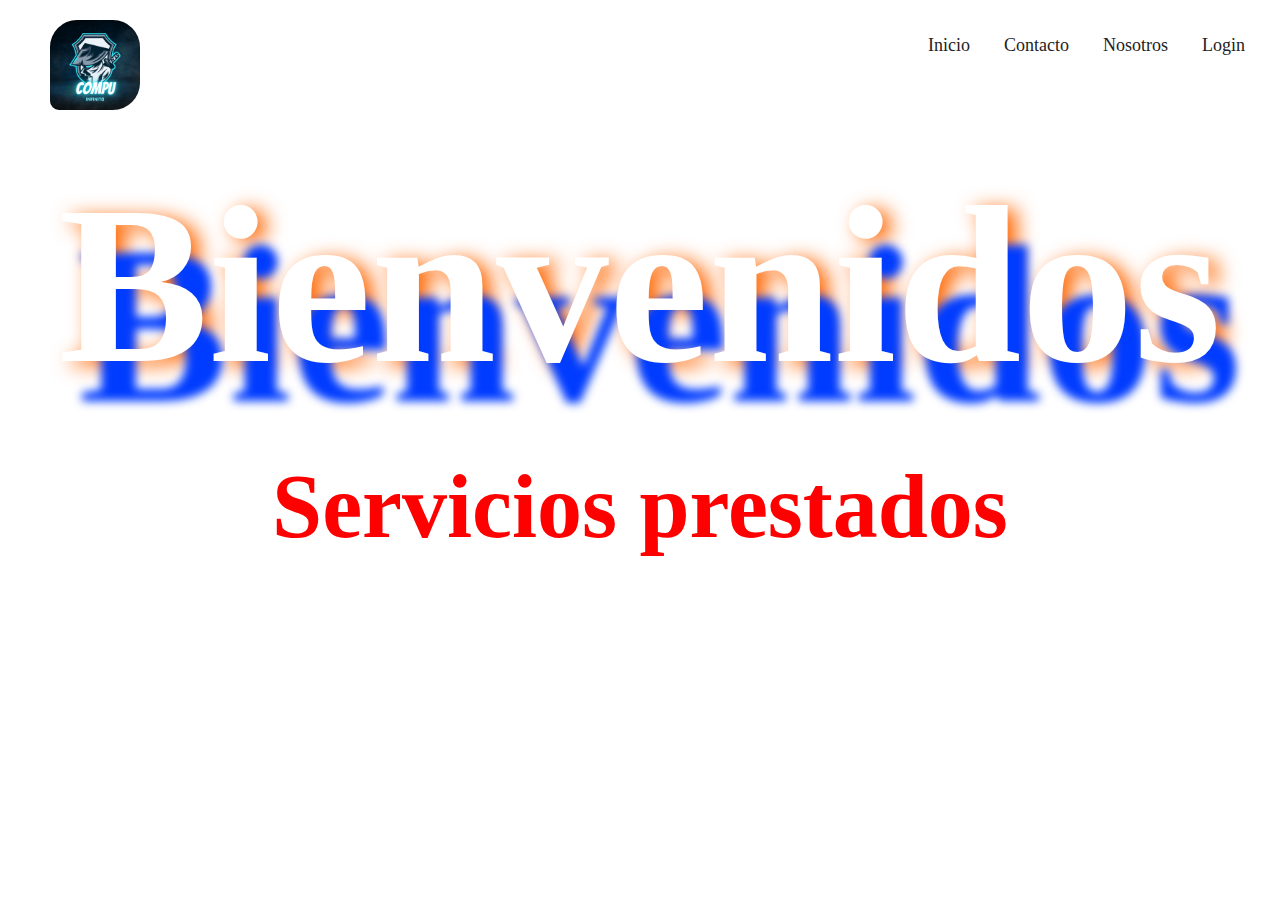
<file: index.html>
<!DOCTYPE html>
<html lang="es">
<head>
    <meta charset="UTF-8">
    <meta http-equiv="X-UA-Compatible" content="IE=edge">
    <meta name="viewport" content="width=device-width, initial-scale=1.0">
    <link rel="shortcut icon" href="/imagenes/computadora.png" type="image/x-icon">
    <link rel="stylesheet" href="estilos/index.css">
    <title>CompuInfinito</title>
</head> 
<body>  
    <nav> 
       
              
        <a href="index.html"class="enlace">
            <img src="/imagenes/logo2.png" alt=""class="logo">         
        </a>
        <ul>
            <li><a href="index.html" class="active ">Inicio</a></li>
            <li><a href="contacto.html">Contacto </a></li>
            <li><a href="nosotros.html">Nosotros</a></li>
            <li><a href="login.html">Login</a></li>
        </ul>
        </nav>  
        <div class="conteiner">          
            <h1>Bienvenidos</h1>
                <ul class="servicio">
                    <h2>
                        Servicios prestados
                    </h2>
                <li>Mantenimiento de computadoras</li>
                <li>Formatiada de equipos </li>
                <li>Copia de seguridad </li> 
                <li>Instalacion de programas </li>
              </ul>
            
        </div>
    
    
</body>
</html>
</file>
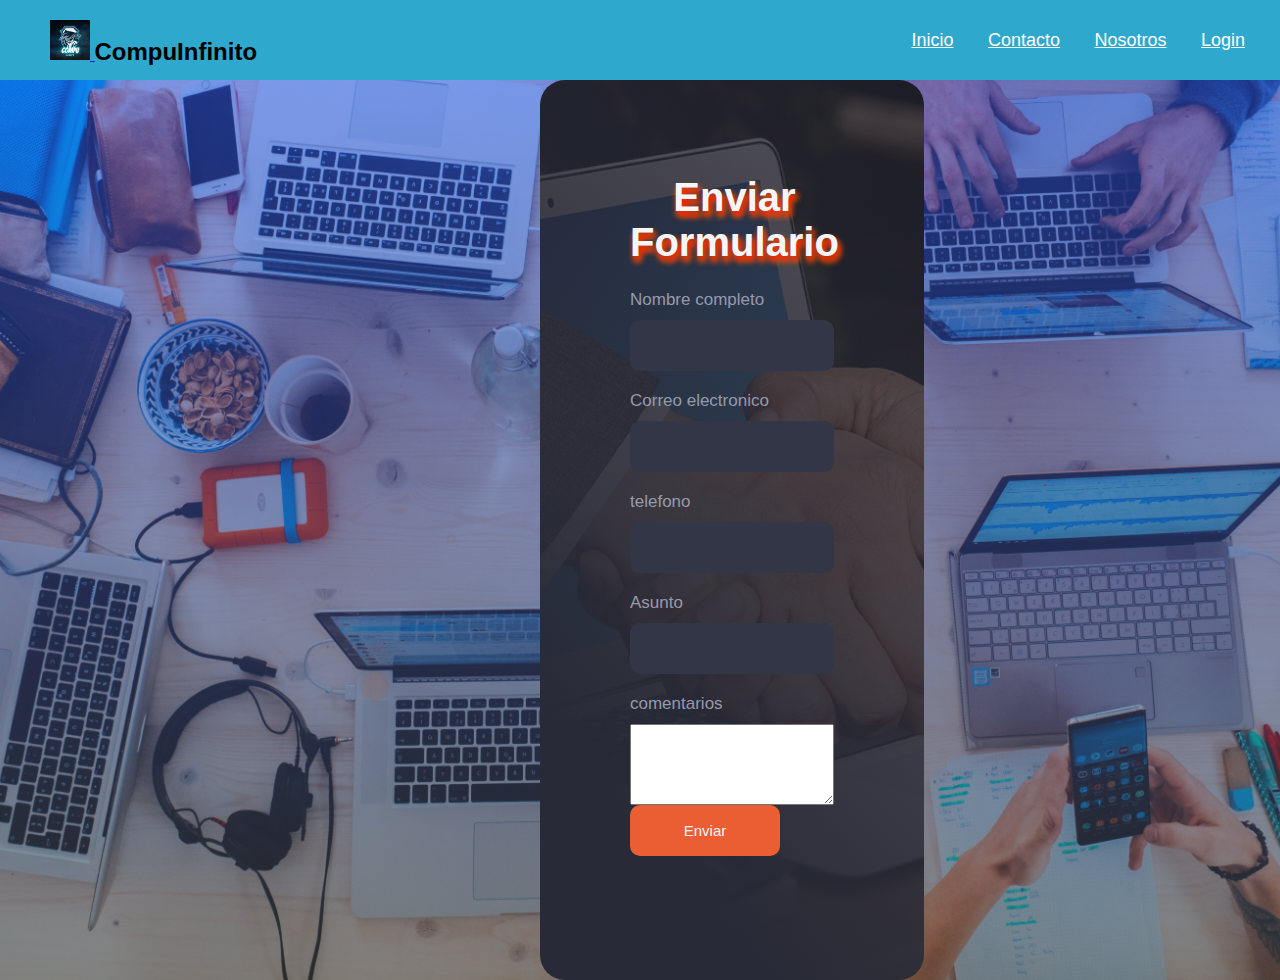
<file: contacto.html>
<!DOCTYPE html>
<html lang="es">
<head>
    <meta charset="UTF-8">
    <meta http-equiv="X-UA-Compatible" content="IE=edge">
    <meta name="viewport" content="width=device-width, initial-scale=1.0">
    <link rel="shortcut icon" href="/imagenes/computadora.png" type="image/x-icon">
    <link rel="stylesheet" href="estilos/contacto.css">

    <title>CompuInfinito</title>
</head> 
<body> 
    <nav> 
       
              
        <a href="index.html"class="enlace">
            <img src="/imagenes/logo2.png" alt=""class="logo"> <h2>CompuInfinito</h2>
          
        </a>
        <ul>
            <li><a href="index.html" class="active ">Inicio</a></li>
            <li><a href="contacto.html">Contacto </a></li>
            <li><a href="nosotros.html">Nosotros</a></li>
            <li><a href="login.html">Login</a></li>
        </ul>
        </nav> 
    </header>  
    <div class="formulario">

        <h2>Enviar Formulario</h2>

        <form action="https://formsubmit.co/elmueca611201@gmail.com" method="POST">
            <label for="name">Nombre completo</label>
            <input type="text"name="name" id="name" required>

            <label for="email">Correo electronico</label>
            <input type="email"name="email" id="email" required>

            <label for="number">telefono</label>
            <input type="number" name="number" id="number" required>

            <label for="subject">Asunto</label>
            <input type="text" name="subject" id="subject" required >

            <label for="coments">comentarios</label>
            <textarea name="coments" id="coments" cols="30" rows="5"></textarea>
            <input class="boton" type="submit" value="Enviar">

            <input type="hidden"name="_next" value="http://127.0.0.1:5500/contacto.html">

            <input type="hidden" name="_captcha" value="false">
        </form>

    </div>    
</body>
</html>
</file>
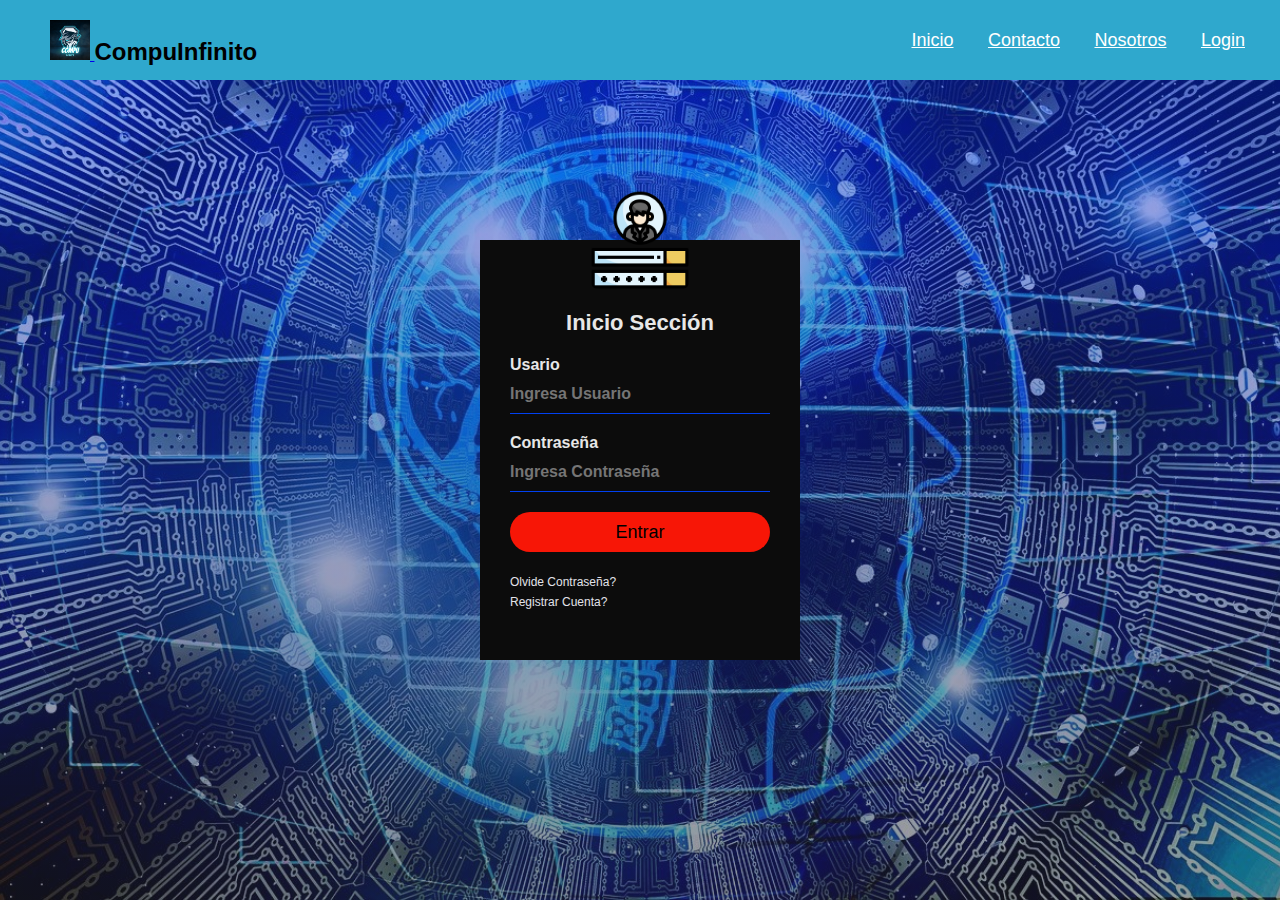
<file: login.html>
<!DOCTYPE html>
<html lang="es">
<head>
    <meta charset="UTF-8">
    <meta http-equiv="X-UA-Compatible" content="IE=edge">
    <meta name="viewport" content="width=device-width, initial-scale=1.0">
    <link rel="shortcut icon" href="/imagenes/computadora.png" type="image/x-icon">
    <link rel="stylesheet" href="/estilos/login.css">
    <title>CompuInfinito</title>
</head> 
<body>  
    <nav>           
        <a href="index.html"class="enlace">
        <img src="/imagenes/logo2.png" alt=""class="logo"> <h2>CompuInfinito</h2>
        </a>
        <ul>
            <li><a href="index.html" class="active ">Inicio</a></li>
            <li><a href="contacto.html">Contacto </a></li>
            <li><a href="nosotros.html">Nosotros</a></li>
            <li><a href="login.html">Login</a></li>
        </ul>
        </nav> 
    <main> 
        <div class="login">
            <img class="avatar"   src="imagenes/login2.png" alt="">
            <h1>Inicio Sección</h1>
            <form>
                <!-- username -->
                <label for="username">Usario</label>
                <input type="text"placeholder="Ingresa Usuario">
                <!-- password-->
                <label for="password">Contraseña</label>
                <input type="password"placeholder="Ingresa Contraseña">
    
                <input type="submit" value="Entrar">
    
                <a href="#">Olvide Contraseña?</a><br>
                <a href="#">Registrar Cuenta?</a>
            </form>
        </div> 
            
            
        </main>
</body>
</html>
</file>
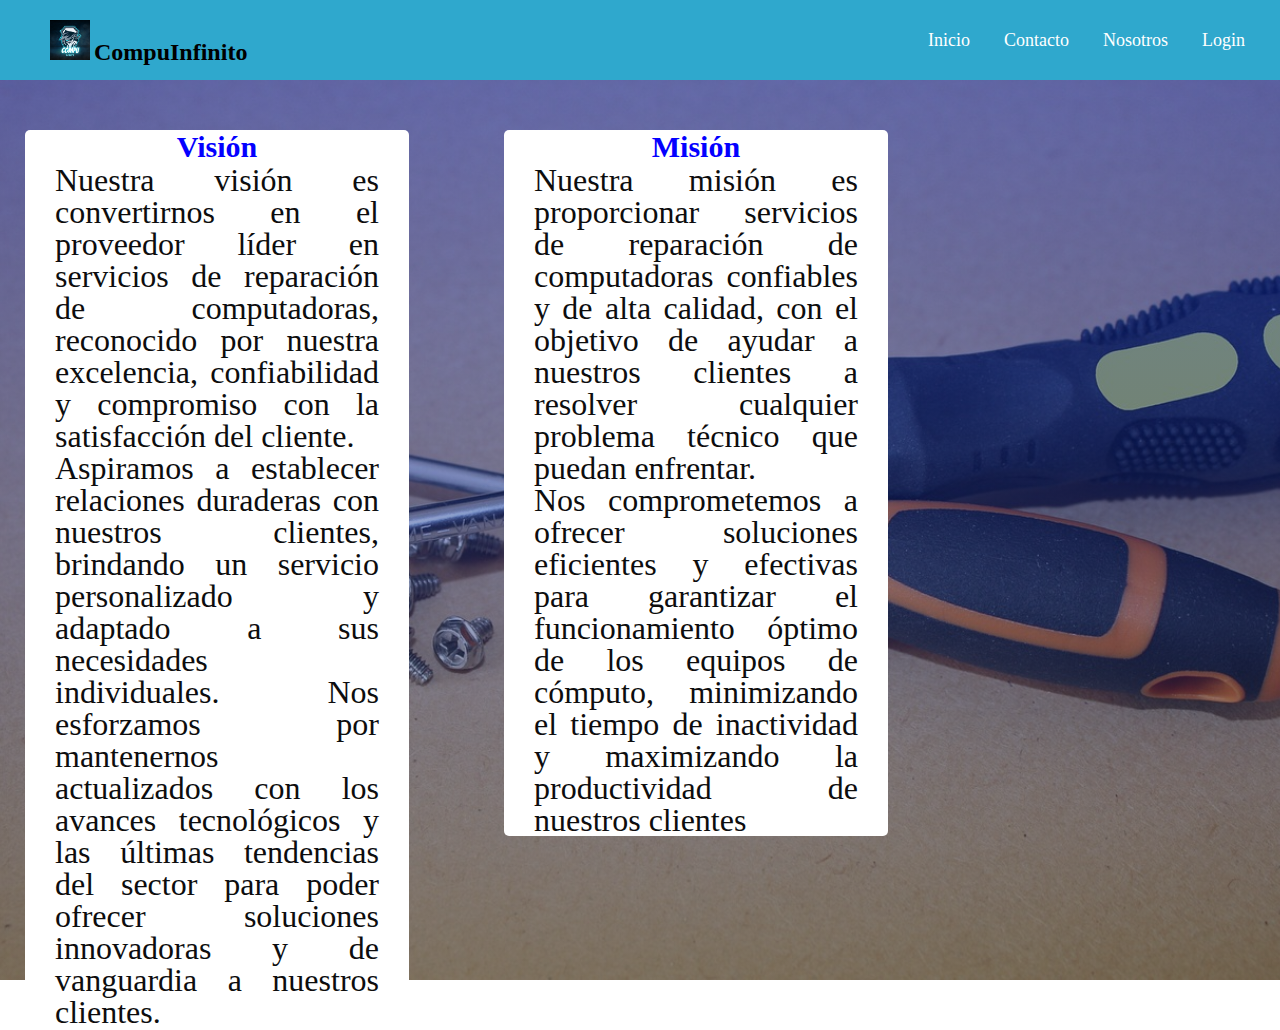
<file: nosotros.html>
<!DOCTYPE html>
<html lang="es">
<head>
    <meta charset="UTF-8">
    <meta http-equiv="X-UA-Compatible" content="IE=edge">
    <meta name="viewport" content="width=device-width, initial-scale=1.0">
    <link rel="shortcut icon" href="/imagenes/computadora.png" type="image/x-icon">
    <link rel="stylesheet" href="estilos/nosotros.css">   
    <title>CompuInfinito</title>
</head> 
<body>  
    <nav> 
       
              
        <a href="index.html"class="enlace">
            <img src="/imagenes/logo2.png" alt=""class="logo"> <h2>CompuInfinito</h2>
          
        </a>
        <ul>
            <li><a href="index.html" class="active ">Inicio</a></li>
            <li><a href="contacto.html">Contacto </a></li>
            <li><a href="nosotros.html">Nosotros</a></li>
            <li><a href="login.html">Login</a></li>
        </ul>
        </nav> 
    <main>                
        <section>
            <article class="mision">
            <h3>Misión</h3>
            <p>
                Nuestra misión es proporcionar servicios de reparación de computadoras confiables y de alta calidad, 
                con el objetivo de ayudar a nuestros clientes a resolver cualquier problema técnico que puedan enfrentar.<br>
                Nos comprometemos a ofrecer soluciones eficientes y efectivas para garantizar 
                el funcionamiento óptimo de los equipos de cómputo, minimizando el tiempo de inactividad y maximizando la productividad de nuestros clientes</p>
        </article>
                <article class="vision">
                    <h3>Visión</h3>
                    <p>
                        Nuestra visión es convertirnos en el proveedor líder en servicios de reparación de computadoras, reconocido por nuestra excelencia, confiabilidad y compromiso con la satisfacción del cliente.<br>
                        Aspiramos a establecer relaciones duraderas con nuestros clientes, brindando un servicio personalizado y adaptado a sus necesidades individuales. Nos esforzamos por mantenernos actualizados 
                        con los avances tecnológicos y las últimas tendencias del sector 
                        para poder ofrecer soluciones innovadoras y de vanguardia a nuestros clientes.</p>
                </article>
            </article>
        </section>
    </main>
</body>
</html>
</file>
<file: estilos/index.css>
*{
    padding: 0;
    margin: 0;
    text-decoration: none;
    list-style: none;
    box-sizing: border-box;
}

nav{
    height: 130px;
    width: 100%;
}
.enlace{
    position: absolute;
    padding: 20px 50px;
   
}
.logo{
    height: 90px;
    width: calc(50px- 50px);
    border-radius: 30% 30% 30% 10%;
}
h2{
    display: inline-block;
    margin: 5px 0;
    justify-content: center;
    text-align: center;
    color: black;
}
nav ul{
    float: right;
    margin-right: 20px;
}
nav ul li{
    display: inline-block;
    line-height: 80px;
    margin: 5px 5px;
}
nav ul li a{
    color: #242222;
    font-size: 18px;
    padding: 5px 10px;
    border-radius: 3px;
    text-transform:capitalize;
    text-align: center;
}
 li a:hover{
    background: #000090;
    transition: .5s;
}
body{
    background: white;
    height: calc(100vh - 80px);
    width: 100%;
    height: 100vh;
    

}
.conteiner h1{
    font-size: 25vh;
    text-align: center;
    justify-content: center;
    align-items: center;
    color: white;
    margin-left: 15px 15px;
    padding: 25px;
    text-shadow: 20px 40px 10px rgb(0, 60, 255) , 9px 4px 20px rgb(255, 102, 0);
}
 .conteiner {
    font-size: 35px;
    font-weight: bold;
    display: block;
    justify-content: center;
    align-items: center; 
    text-align: center;
   
}
.servicio{
    border-bottom-left-radius: 50%;
   border-bottom-right-radius:50%;
   border-top-right-radius: 50%;
   border-top-left-radius: 50%;
    margin: 5px;
    padding: 5px;
   
   
}
.conteiner h2{
    color: red;
    font-weight: bold;
    font-size: 10vh;
}
.conteiner{
    color: #fff;
    font-weight: bold;
   
}

@media screen and (max-width:480px){
    .enlace{
        padding-left: 20px;
    }
    nav ul li a{
        font-size: 16px;
        display: grid;
        place-items: center;
    }
    
}

@media screen and (min-width: 200px) and (max-width: 999px){
        .enlace{
        margin: 5px ;
        padding: 0 35px;
        
        display: inline-block;
      
        padding-left: 0;
        padding-right: 0;
    }
    body{
        width: 100%;
        height: 100vh;
    }
   
    ul{
        position: fixed;
        width: 100;
        height: 100vh;
        padding-top: 5px 0;
        margin-top: 15px 0;
        top: 0;
        left: 0;
        text-align: center;
        transition: all .5s;
    }
    nav ul li{
        display: inline-block;
        margin: 50px 0;
        top: 50px;
        line-height: 30px;
    }
    nav ul li a{
        font-size: 20px;
        align-items: center;
        text-align: center;
        justify-content: center;
        position: relative;

    }
    li a:hover{
        background: none;
        color: red;
    }
    .conteiner h1{
      width: 10%;
      font-size: 7vh;
      justify-content: center;
      align-items: center;
      text-align: center;
    }
     .conteiner {
       width:100%;
      
       
    }
    .servicio{
        width: 100%;
       height: 100vh; 
        top:30vh;
        font-size: 24px;
       
          
    } 
    .servicio h2{
        font-size: 24px;
    }
    .conteiner{
        color: #fff;
        font-weight: bold;
       
    }
}
</file>
<file: estilos/contacto.css>
*{
    margin: 0;
    box-sizing: border-box;
    font-family: sans-serif;
}
body{
    background-image: linear-gradient(rgba(7, 50, 241, 0.45),rgba(37, 35, 35, 0.45)), url(/imagenes/imagen6.jpg);
    background-size: cover; 
    background-repeat: no-repeat; 
    background-position: center top;
    width: 100%;
    min-height: 100vh;
   }
nav{
    background: #2fa8cd;
    height: 80px;
    width: 100%;
}
.enlace{
    position: absolute;
    padding: 20px 50px;
}
.logo{
    height: 40px;
}
h2{
    display: inline-block;
    margin: 5px 0;
    justify-content: center;
    align-items: center;
    color: black;
}
nav ul{
    float: right;
    margin-right: 20px;
}
nav ul li{
    display: inline-block;
    line-height: 80px;
    margin: 0 5px;
}
nav ul li a{
    color: #fff;
    font-size: 18px;
    padding: 5px 10px;
    border-radius: 3px;
    text-transform:capitalize;
    text-align: center;
}
 li a:hover{
    background: #000090;
    transition: .5s;
}

.formulario{
    background: linear-gradient(
        50deg,
        rgba(40,42,55,1) 20%,
        rgba(40,42,55,0.7)), url(/imagenes/imagen4.jpg);
        background-position: center;
        background-repeat: no-repeat;
        background-size: cover;
        padding: 90px ;
        margin: 25px, 25px 30px 20px;
        top: 50; 
        margin-left:60vh;
        width: 30%;
        height: 100vh;       
        border-radius: 25px;
       
}
.formulario h2{
    color:#f4f6f9;
    font-size: 40px;
    margin-bottom: 25px;
    text-align: center;
    text-shadow: 2px 5px 6px red, 2px 5px 6px orange;
}
form{
    display: flex;
    flex-direction: column;
    width: 100% ;
    

}
label{
    font-size: 17px;
    color:#959aab;
    margin-bottom: 10px;
}
input{
    padding:  17px 14px;
    background-color: #333646;
    border:0;
    font-size: 15px;
    color: #f4f6f9;
    margin-bottom: 20px;
    border-radius: 10px;
}
:focus{
    outline: 1px solid #1e92e9;
}
.boton{
    background-color: #eb5d32;
    width: 150px;
    align-items: flex-end;
    cursor: pointer;
}
.boton:hover{
    background-color:lightskyblue;
}
@media screen and (max-width:480px){
    .enlace{
        padding-left: 20px;
    }
    nav ul li a{
        font-size: 16px;
    }
    
}

@media screen and (min-width: 200px) and (max-width: 999px){
        .enlace{
        margin: 5px ;
        padding: 0 35px;
        
        display: inline-block;
      
        padding-left: 0;
        padding-right: 0;
    }
   
    ul{
        position:absolute;
        width: 100%;
        height: 100vh;
        padding-top: 5px 0;
        margin-top: 15px 0;
        top: 0;
        left: 0;
        text-align: center;
        transition: all .5s;
    }
    nav ul li{
        display: inline-block;
        margin: 50px 0;
        top: 50px;
        line-height: 30px;
    }
    nav ul li a{
        font-size: 10px;
        align-items: center;
        text-align: center;
        justify-content: center;
        position: relative;

    }
    li a:hover{
        background: none;
        color: red;
    }
    .formulario{
        width: 35vh;
        height: 100vh;
        margin: 40px;
        top:45px;
        padding: 50px;
    }
}
</file>
<file: estilos/login.css>
*{
    margin: 0;
    padding: 0;
    box-sizing: border-box;
    font-family: sans-serif;
}
body{
 background-image: linear-gradient(rgba(7, 50, 241, 0.45),rgba(37, 35, 35, 0.45)), url(/imagenes/imagen5.jpg);
 background-size: cover; 
 background-repeat: no-repeat; 
 background-position: center top;
 width: 100%;
 height: 100vh;

}
nav{
    background: #2fa8cd;
    height: 80px;
    width: 100%;
}
.enlace{
    position: absolute;
    padding: 20px 50px;
}
.logo{
    height: 40px;
}
h2{
    display: inline-block;
    margin: 5px 0;
    justify-content: center;
    align-items: center;
    color: black;
}
nav ul{
    float: right;
    margin-right: 20px;
}
nav ul li{
    display: inline-block;
    line-height: 80px;
    margin: 0 5px;
}
nav ul li a{
    color: #fff;
    font-size: 18px;
    padding: 5px 10px;
    border-radius: 3px;
    text-transform:capitalize;
    text-align: center;
}
 li a:hover{
    background: #000090;
    transition: .5s;
}
.login{
    width: 320px;
    height: 420px;
    background: rgb(12, 12, 12);
    color:#e7e7e7;
    top: 50%;
    left: 50%;
    position: absolute;
    transform: translate(-50%, -50%);
    box-sizing: border-box;
    padding:  70px 30px;
}
.login .avatar{
    width: 100px;
    height: 100px;
    border-radius: 10%;
    position:absolute;
    top: -50px;
    left: calc(50% - 50px);
    
}
.login h1{
    margin: 0;
    padding: 0 0 20px;
    text-align: center;
    font-size: 22px;
}
.login label{
    margin: 0;
    padding: 0;
    font-weight: bold;
    display: block;
}
.login input{
    width: 100%;
    margin-bottom: 20px;
}
.login input[type="text"],
.login input[type="password"]{
    border: none;
    border-bottom: 1px solid #0141f1 ;
    background:  transparent;
    outline: none;
    height: 40px;
    color: #fffdfd;
    font-weight: bold;
    font-size: 16px;
}
.login input[type="submit"]{
    border: none;
    outline: none;
    height: 40px;
    background: rgb(247, 22, 6);
    color: black;
    font-size: 18px;
    border-radius: 20px;
}
.login a{
    text-decoration: none;
    font-size: 12px;
    line-height: 20px;
    color: rgb(226, 226, 233);
}
.login a:hover{
    color:#281bdd;
}
@media screen and (max-width:480px){
    .enlace{
        padding-left: 20px;
    }
    nav ul li a{
        font-size: 16px;
    }
    
}

@media screen and (min-width: 200px) and (max-width: 999px){
        .enlace{
        margin: 5px ;
        padding: 0 35px;
        
        display: inline-block;
      
        padding-left: 0;
        padding-right: 0;
    }
   
    ul{
        position:absolute;
        width: 100%;
        height: 100vh;
        padding-top: 5px 0;
        margin-top: 15px 0;
        top: 0;
        left: 0;
        text-align: center;
        transition: all .5s;
    }
    nav ul li{
        display: inline-block;
        margin: 50px 0;
        top: 50px;
        line-height: 30px;
    }
    nav ul li a{
        font-size: 10px;
        align-items: center;
        text-align: center;
        justify-content: center;
        position: relative;

    }
    li a:hover{
        background: none;
        color: red;
    }
}
</file>
<file: estilos/nosotros.css>
*{
    padding: 0;
    margin: 0;
    text-decoration: none;
    list-style: none;
    box-sizing: border-box;
}

nav{
    background: #2fa8cd;
    height: 80px;
    width: 100%;
}
.enlace{
    position: absolute;
    padding: 20px 50px;
}
.logo{
    height: 40px;
}
h2{
    display: inline-block;
    margin: 5px 0;
    justify-content: center;
    align-items: center;
    color: black;
}
nav ul{
    float: right;
    margin-right: 20px;
}
nav ul li{
    display: inline-block;
    line-height: 80px;
    margin: 0 5px;
}
nav ul li a{
    color: #fff;
    font-size: 18px;
    padding: 5px 10px;
    border-radius: 3px;
    text-transform:capitalize;
    text-align: center;
}
 li a:hover{
    background: #000090;
    transition: .5s;
}
section{
    background-image: linear-gradient(rgba(7, 50, 241, 0.45),rgba(37, 35, 35, 0.45)),url(/imagenes/imagen2.jpg);
    background-size: cover;
    background-repeat: no-repeat;
    background-position: center center;
    height: calc(100vh - 80px);
    opacity: 5px;
    height: 100vh;
    width: 100%;
}
.mision{
    width: 30%;  
    border-radius: 5px;
    border-color: orange;
    background: white;
    border: 2 solid; 
    float: right;   
    margin:0 25px;
    padding: 0 30px;
    top:50px;
    position: relative;
}
.mision h3{
    color: rgb(4, 0, 255);
    font-weight: bold;
    font-size: 30px;
    text-align: center;
    justify-content: center;
    top: 50px;
}
.mision p{
    font-size: 2rem;
    color: #0d0d0e;  
    line-height: 1;   
    text-align: justify; 
    display: inline-block;  
    

}
.vision{
    width: 30%;  
    border-radius: 5px;
    border-color: orange;
    background: white;
    border: 2 solid; 
    float: left;
    margin:0 25px;
    font-weight: 200;
    padding: 0 30px;
    top:50px;
    position: relative;
}
.vision h3{
    color: rgb(4, 0, 255);
    font-weight: bold;
    font-size: 30px;
    text-align: center;
    justify-content: center;
    top: 50px;
   
}
.vision p{
    font-size: 2rem;
    color: #0d0d0e;   
    line-height: 1;   
    text-align: justify; 
    font-weight: 200;
    display: inline-block;
}
.articulo ul {
    list-style-type: none;
    display:block;
    font-style: oblique;
    font-weight: bold;
}
@media screen and (max-width:480px){
    .enlace{
        padding-left: 20px;
    }
    nav ul li a{
        font-size: 16px;
    }
    
}

@media screen and (min-width: 200px) and (max-width: 999px){
        .enlace{
        margin: 5px ;
        padding: 0 35px;
        
        display: inline-block;
      
        padding-left: 0;
        padding-right: 0;
    }
   
    ul{
        position:absolute;
        width: 100%;
        height: 100vh;
        padding-top: 5px 0;
        margin-top: 15px 0;
        top: 0;
        left: 0;
        text-align: center;
        transition: all .5s;
    }
    nav ul li{
        display: inline-block;
        margin: 50px 0;
        top: 50px;
        line-height: 30px;
    }
    nav ul li a{
        font-size: 10px;
        align-items: center;
        text-align: center;
        justify-content: center;
        position: relative;

    }
    li a:hover{
        background: none;
        color: red;
    }
    .mision{
        width: 100%;       
        font-size: 12px;
        background: rgb(252, 252, 252);
        top:10px;       
        line-height: normal;
        padding:  5px 0 ;
        margin:  0;
    }
    .vision{
        width: 100%;       
        font-size: 10vh;
        background: rgb(27, 187, 27);
        top:50px;        
        padding: 5px 0;
        margin:  0;
    }
    body{
        height: 100vh;
        width: 100%;
    }
    
}
</file>
